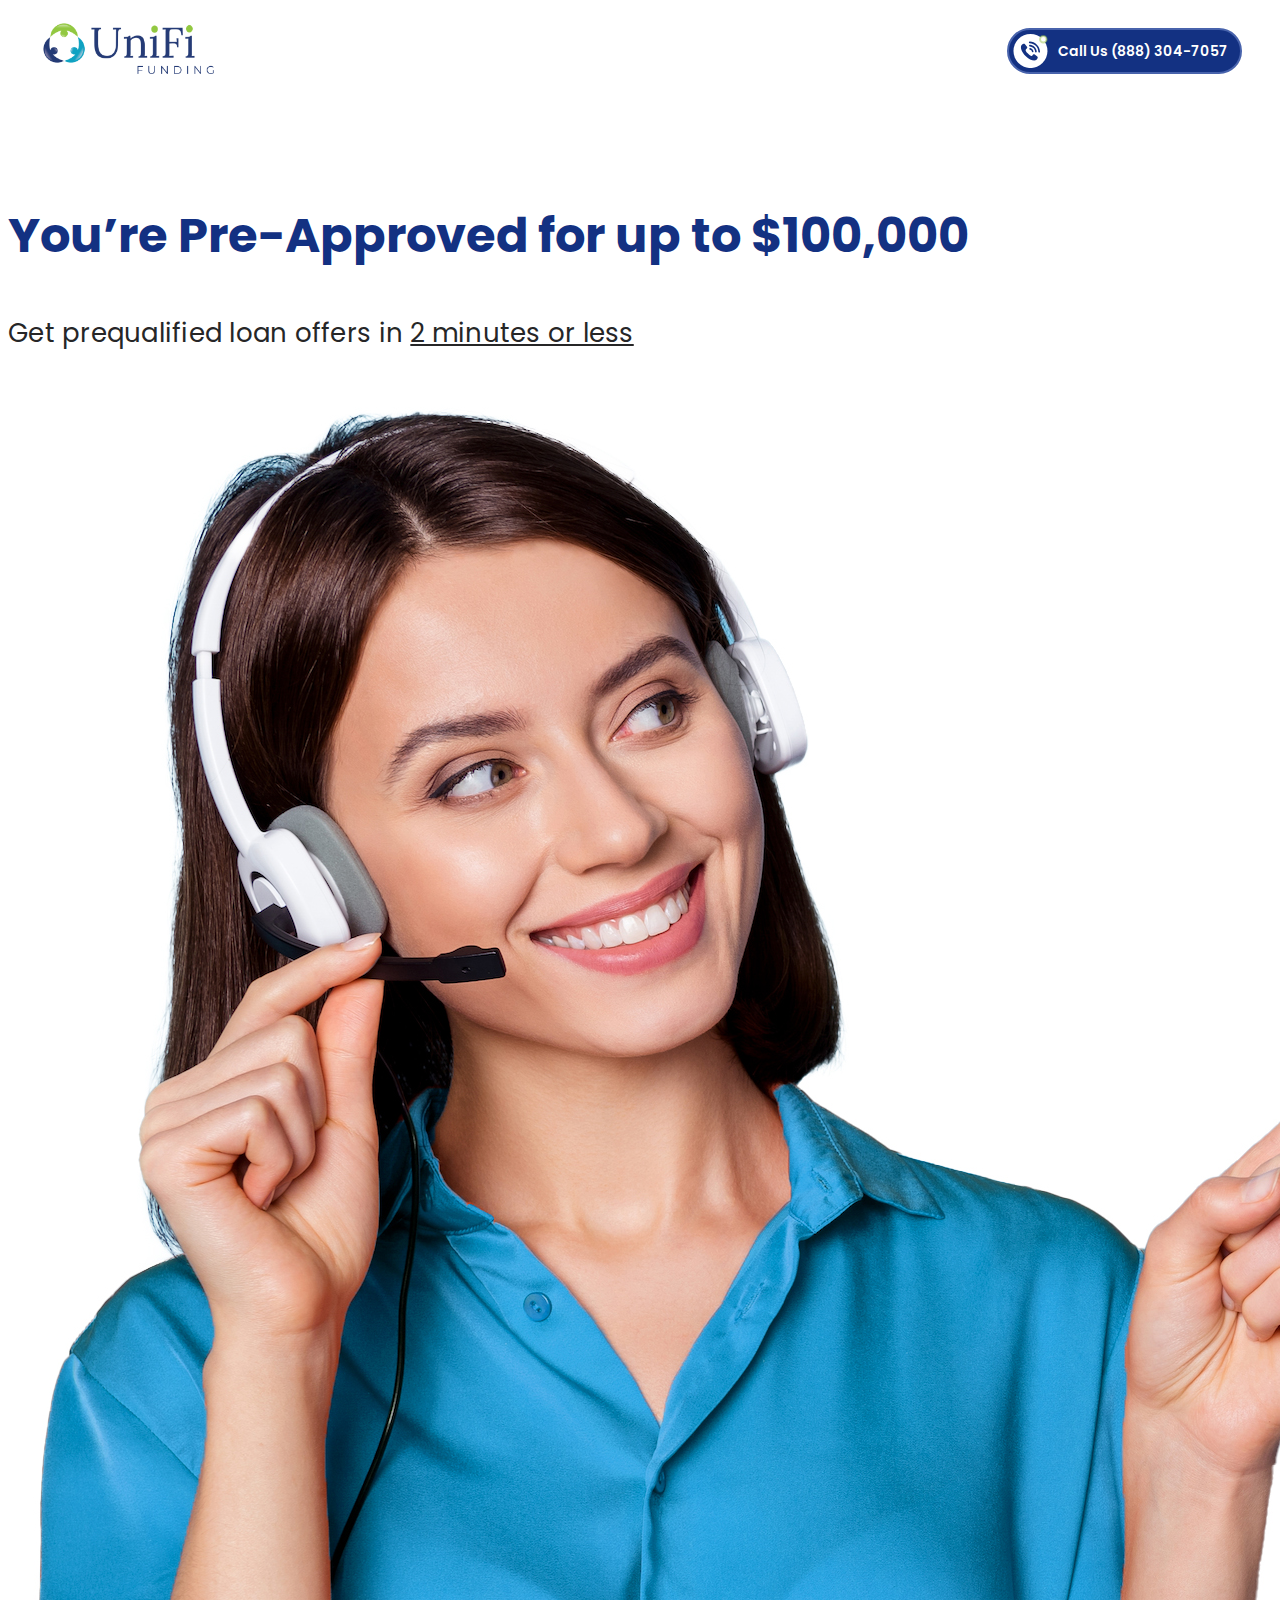
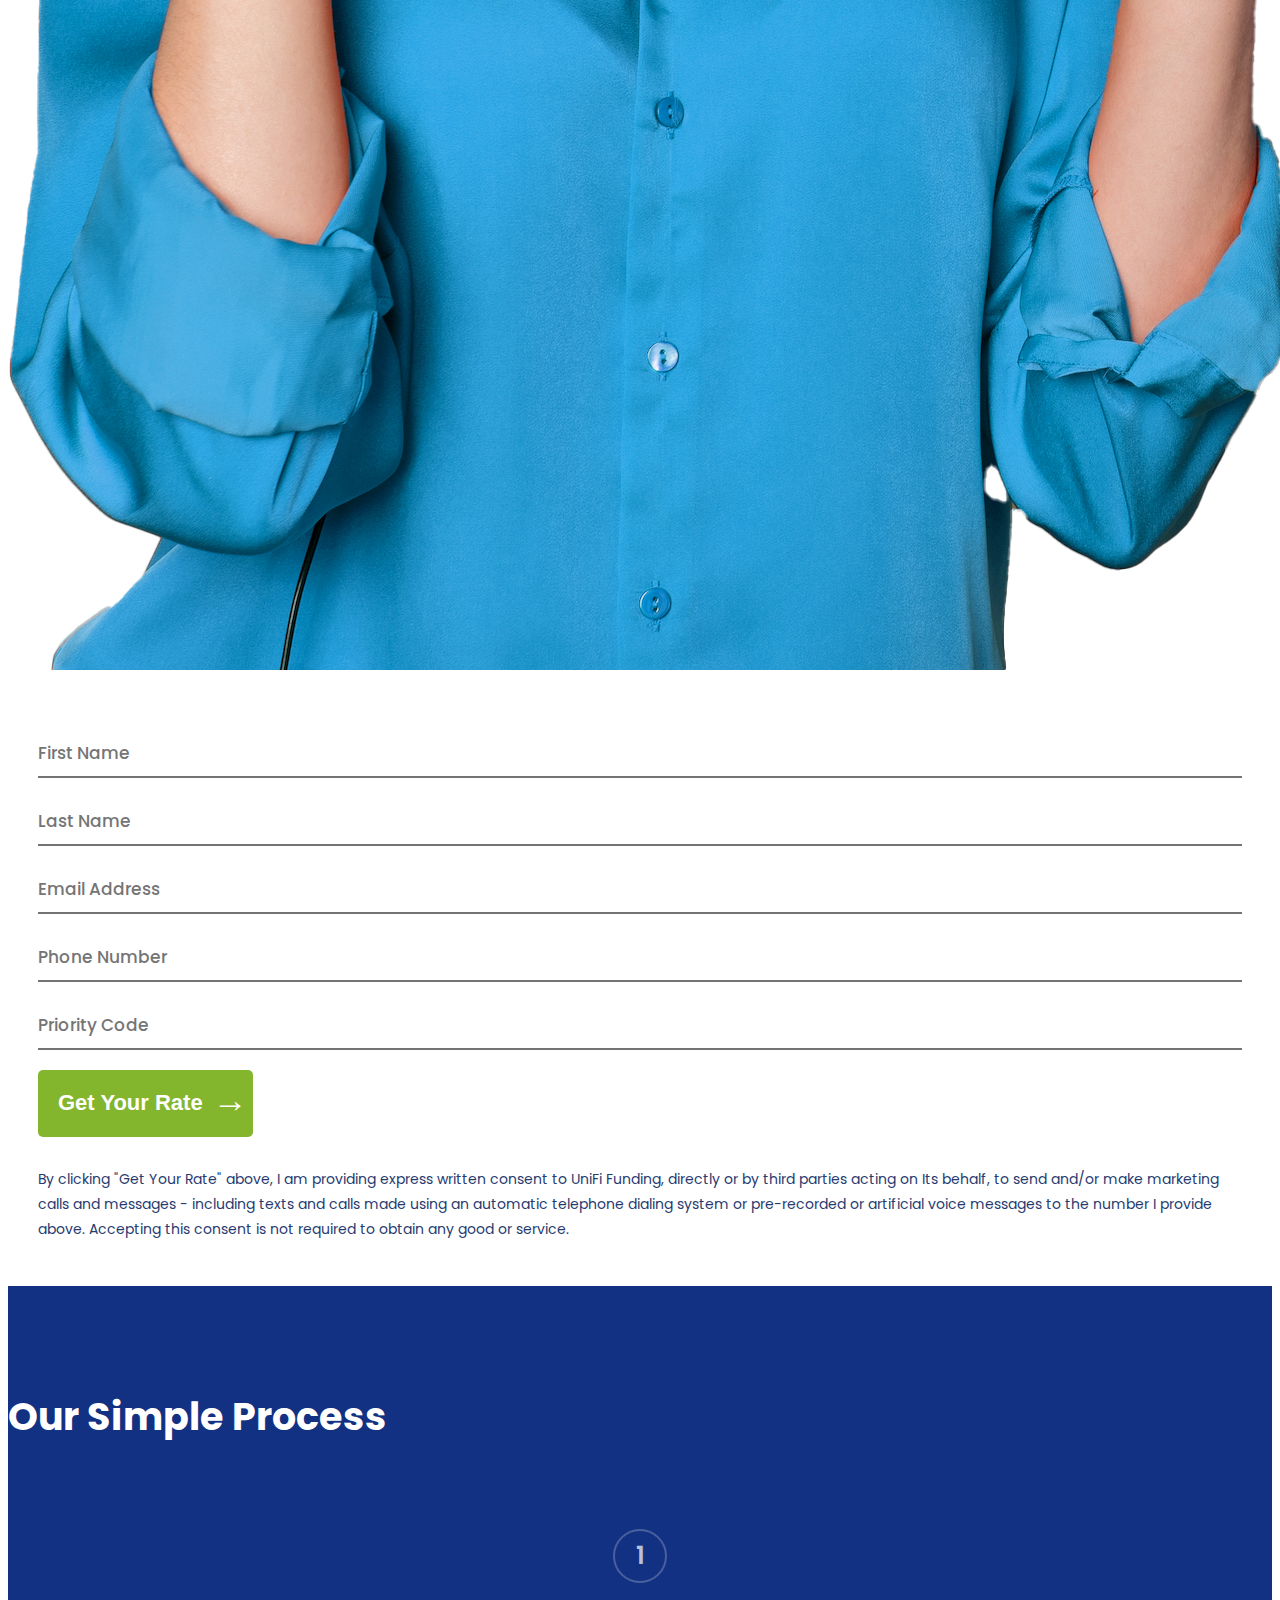
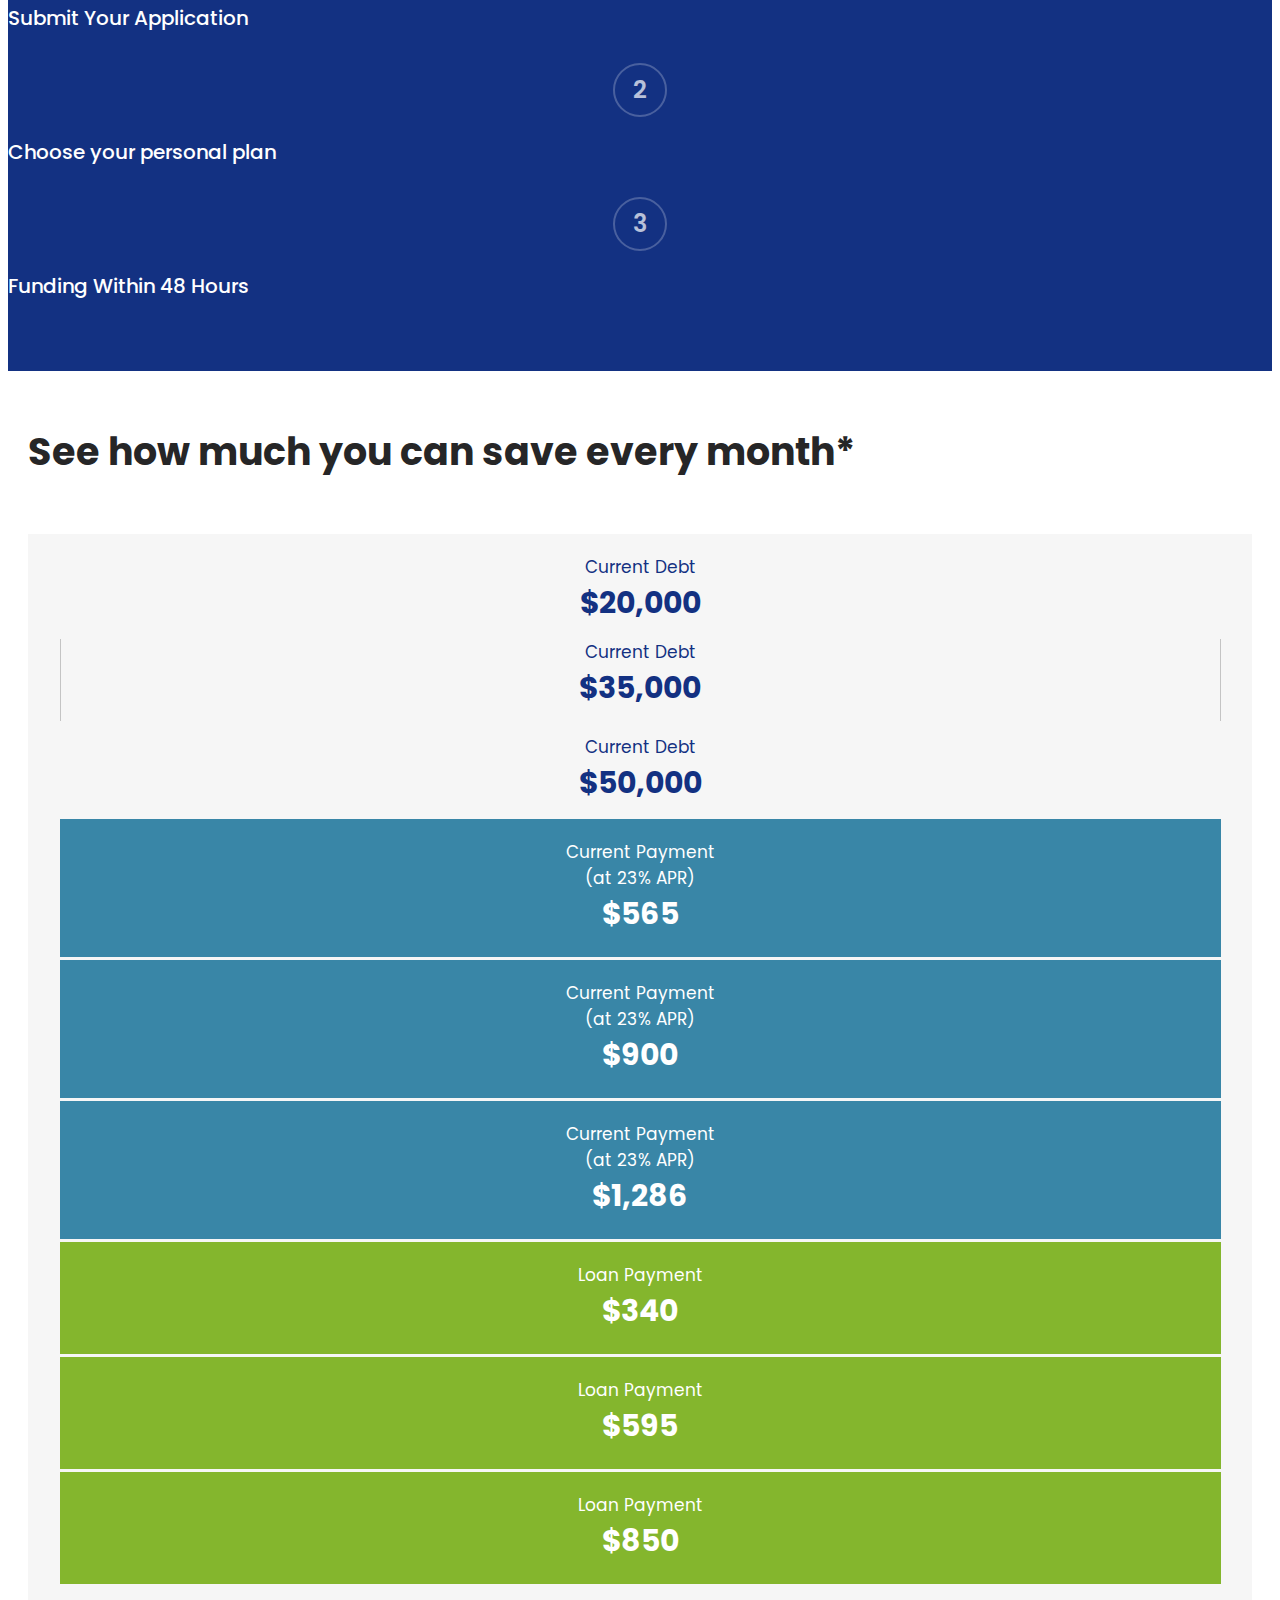
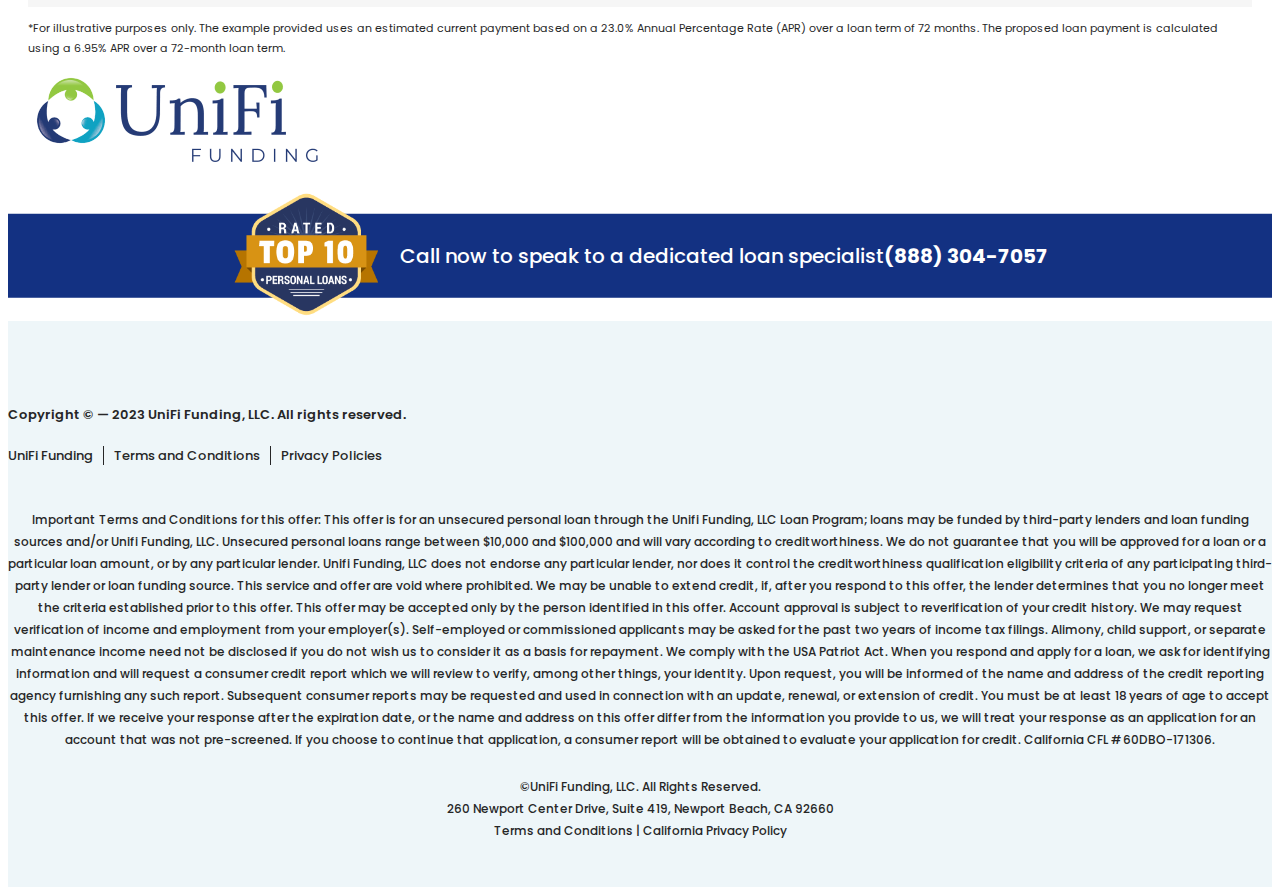
<file: form.html>
<!DOCTYPE html>
<html lang="en">
  <head>
    <meta charset="UTF-8" />
    <meta name="viewport" content="width=device-width, initial-scale=1.0" />

    <meta name="twitter:card" content="summary_large_image" />
    <meta name="twitter:image:src" content="/assets/img/index-meta.png" />
    <meta property="og:image" content="/assets/img/index-meta.png" />
    <meta name="twitter:title" content="UniFi Funding | Home Page" />
    <meta
      name="viewport"
      content="width=device-width, initial-scale=1, minimum-scale=1"
    />
    <link
      rel="shortcut icon"
      href="/assets/img/icons/favicon-32x32-32x32.png"
      type="image/x-icon"
    />
    <meta
      name="description"
      content="Unifi Funding - Your path to financial freedom. Discover custom debt relief solutions, including consolidation loans and settlements. Explore now!"
    />

    <title>Check Your Rate | UniFi Funding</title>
    <link
      rel="stylesheet"
      href="https://cdn.jsdelivr.net/npm/bootstrap@5.2.3/dist/css/bootstrap.min.css"
      integrity="sha384-rbsA2VBKQhggwzxH7pPCaAqO46MgnOM80zW1RWuH61DGLwZJEdK2Kadq2F9CUG65"
      crossorigin="anonymous"
    />
    <link rel="stylesheet" href="assets/styles.css" />
    <link rel="stylesheet" href="assets/form.css" />
  </head>
  <body>
    <nav class="navigation-bar container">
      <div class="navbar-left">
        <div class="logo">
          <a href="/">
            <img
              class="w-100"
              src="/assets/img/unifi-funding-logo.png"
              alt="UniFi Funding logo"
            />
          </a>
        </div>
      </div>
      <div class="button-wrapper">
        <a class="button-a" href="tel:+1-888-3047057">
          <button class="button button-cta">
            <svg
              width="54"
              height="53"
              viewBox="0 0 54 53"
              fill="none"
              xmlns="http://www.w3.org/2000/svg"
            >
              <circle cx="26.9576" cy="26.3141" r="26.2369" fill="white" />
              <path
                d="M37.5057 34.7993L33.5118 31.6413C32.6759 30.9912 31.4994 31.1151 30.8183 31.889C30.1061 32.7249 29.6108 33.2513 29.4869 33.4061C28.2795 34.6136 25.7098 32.8798 23.0472 30.2172C20.3846 27.5547 18.6199 25.0159 19.8274 23.7775C19.9822 23.6227 20.5084 23.1583 21.3444 22.4462C22.1494 21.7651 22.2423 20.5886 21.5922 19.7526L18.4652 15.7588C17.9078 15.0777 16.979 14.83 16.1432 15.1705C15.0596 15.6349 13.945 16.4399 13.4187 16.9352C10.5394 19.8454 13.0472 27.5855 19.363 33.9014C25.6788 40.2172 33.4189 42.725 36.2982 39.8147C36.8245 39.2885 37.5985 38.1738 38.0629 37.0903C38.4345 36.2853 38.1868 35.3565 37.5057 34.7993Z"
                fill="#133182"
              />
              <path
                d="M26.762 21.7023C25.9261 21.4856 25.1211 22.1667 25.1831 23.0336C25.214 23.591 25.6165 24.0554 26.1737 24.1791C26.8548 24.3339 27.5051 24.7054 28.0313 25.2318C28.5576 25.758 28.8983 26.4083 29.084 27.0894C29.2079 27.6467 29.6723 28.0491 30.2295 28.0801C31.0964 28.1419 31.7775 27.337 31.5608 26.5011C31.2821 25.3866 30.7249 24.303 29.8271 23.4361C28.9601 22.5692 27.8765 21.981 26.762 21.7023L26.762 21.7023Z"
                fill="#133182"
              />
              <path
                d="M35.277 28.4511C36.0819 28.5129 36.7012 27.8319 36.6393 27.0579C36.4226 24.4572 35.3079 21.9185 33.3265 19.937C31.3451 17.9556 28.8064 16.841 26.2057 16.6243C25.4317 16.5624 24.7506 17.2126 24.8125 17.9866C24.8434 18.6058 25.3388 19.132 25.958 19.194C27.9704 19.3798 29.9518 20.2158 31.4998 21.7638C33.0479 23.3118 33.9148 25.2932 34.0696 27.3056C34.1624 27.9246 34.6578 28.4201 35.277 28.451L35.277 28.4511Z"
                fill="#133182"
              />
              <path
                d="M36.8566 16.408C33.7915 13.3429 29.7976 11.733 25.7728 11.6092C25.0298 11.5782 24.4105 12.2284 24.4725 12.9714V13.0024C24.5035 13.6525 25.0608 14.1789 25.711 14.1789C29.1166 14.3028 32.4603 15.634 35.0609 18.2347C37.6616 20.8353 38.9929 24.179 39.1167 27.5846C39.1476 28.2348 39.643 28.7612 40.2932 28.8231H40.3242C41.0672 28.8849 41.7174 28.2657 41.6864 27.5228C41.5316 23.467 39.9218 19.4731 36.8567 16.4081L36.8566 16.408Z"
                fill="#133182"
              />
              <circle cx="46.7784" cy="8.02549" r="3.58261" fill="#9BC650" />
              <circle
                cx="46.7784"
                cy="8.02549"
                r="5.08261"
                stroke="#9BC650"
                stroke-opacity="0.5"
                stroke-width="3"
              />
            </svg>
            <div class="text">
              <span class="cta-subtext">Call Us (888) 304-7057</span>
            </div>
          </button>
        </a>
      </div>
    </nav>

    <section class="form-section">
      <div class="container">
        <div class="row">
          <div class="col-md-12">
            <div class="section-heading text-center">
              <h1 class="section-title">
                You’re Pre-Approved for up to $100,000
              </h1>
              <p class="section-subtitle-big color-black">
                Get prequalified loan offers in <br class="mobile-amt" /><u
                  >2 minutes or less</u
                >
              </p>
            </div>
          </div>
          <div class="col-md-5 mr-auto order-2 order-md-1">
            <div class="img-bottom">
              <img
                src="assets/img/woman-support.jpeg"
                alt="Image"
                class="img-fluid"
                style="transform: scaleX(-1)"
              />
            </div>
          </div>
          <div
            class="col-md-6 ps-md-5 d-flex align-items-center order-1 order-md-2"
          >
            <div class="form-container">
              <form class="rate-form mb-5">
                <div class="form-group">
                  <input
                    type="text"
                    class="form-control"
                    placeholder="First Name"
                    required
                  />
                </div>
                <div class="form-group">
                  <input
                    type="text"
                    class="form-control"
                    placeholder="Last Name"
                    required
                  />
                </div>
                <div class="form-group">
                  <input
                    type="email"
                    class="form-control"
                    placeholder="Email Address"
                    required
                  />
                </div>
                <div class="form-group">
                  <input
                    type="tel"
                    class="form-control"
                    placeholder="Phone Number"
                    required
                  />
                </div>
                <div class="form-group mb-4">
                  <input
                    type="text"
                    class="form-control"
                    placeholder="Priority Code"
                  />
                </div>

                <button
                  class="button button-green button-arrow button-large w-100 mt-4"
                  type="submit"
                >
                  Get Your Rate <span class="arrow-icon">&rarr;</span>
                </button>
              </form>

              <p class="small-text">
                By clicking "Get Your Rate" above, I am providing express
                written consent to UniFi Funding, directly or by third parties
                acting on Its behalf, to send and/or make marketing calls and
                messages - including texts and calls made using an automatic
                telephone dialing system or pre-recorded or artificial voice
                messages to the number I provide above. Accepting this consent
                is not required to obtain any good or service.
              </p>
            </div>
          </div>
        </div>
      </div>
    </section>

    <section class="process-section py-5">
      <div class="container">
        <div class="row">
          <div class="col-md-12">
            <div class="section-heading text-start text-md-center mb-0">
              <h2 class="color-white mb-3 mb-md-0">Our Simple Process</h2>
            </div>
          </div>
        </div>
        <div class="row process-row">
          <div class="col-md-4 text-center process-item mb-md-3">
            <div class="process-icon">
              <span class="process-number">1</span>
            </div>
            <p class="process-text">Submit Your Application</p>
          </div>
          <div class="col-md-4 text-center process-item mb-md-3">
            <div class="process-icon">
              <span class="process-number">2</span>
            </div>
            <p class="process-text">Choose your personal plan</p>
          </div>
          <div class="col-md-4 text-center process-item mb-md-3">
            <div class="process-icon">
              <span class="process-number">3</span>
            </div>
            <p class="process-text">Funding Within 48 Hours</p>
          </div>
        </div>
      </div>
    </section>

    <section class="table-section py-5">
      <div class="container">
        <div class="row">
          <div class="col-md-12">
            <div class="section-heading mb-4 text-center">
              <h2 class="color-black">
                See how much you can save every month*
              </h2>
            </div>
          </div>
        </div>
        <div class="row">
          <div class="col-md-10 mx-auto">
            <div class="save-table">
              <div class="row">
                <div class="col-4 p-0">
                  <div
                    class="table-item first-items"
                    style="background-color: #f6f6f6"
                  >
                    <h5 class="item-heading" style="color: #133182">
                      Current <br class="mobile" />Debt
                    </h5>
                    <span class="big-prices" style="color: #133182"
                      >$20,000</span
                    >
                  </div>
                </div>
                <div class="col-4 p-0">
                  <div
                    class="table-item first-items"
                    style="background-color: #f6f6f6"
                  >
                    <h5 class="item-heading" style="color: #133182">
                      Current <br class="mobile" />Debt
                    </h5>
                    <span class="big-prices" style="color: #133182"
                      >$35,000</span
                    >
                  </div>
                </div>
                <div class="col-4 p-0">
                  <div
                    class="table-item first-items"
                    style="background-color: #f6f6f6"
                  >
                    <h5 class="item-heading" style="color: #133182">
                      Current <br class="mobile" />Debt
                    </h5>
                    <span class="big-prices" style="color: #133182"
                      >$50,000</span
                    >
                  </div>
                </div>
              </div>
              <div class="row">
                <div class="col-4 p-0">
                  <div class="table-item" style="background-color: #3986a7">
                    <h5 class="item-heading" style="color: #fff">
                      Current Payment<br />(at 23% APR)
                    </h5>
                    <span class="big-prices" style="color: #fff">$565</span>
                  </div>
                </div>
                <div class="col-4 p-0">
                  <div class="table-item" style="background-color: #3986a7">
                    <h5 class="item-heading" style="color: #fff">
                      Current Payment<br />(at 23% APR)
                    </h5>
                    <span class="big-prices" style="color: #fff">$900</span>
                  </div>
                </div>
                <div class="col-4 p-0">
                  <div class="table-item" style="background-color: #3986a7">
                    <h5 class="item-heading" style="color: #fff">
                      Current Payment<br />(at 23% APR)
                    </h5>
                    <span class="big-prices" style="color: #fff">$1,286</span>
                  </div>
                </div>
              </div>
              <div class="row">
                <div class="col-4 p-0">
                  <div class="table-item" style="background-color: #84b62d">
                    <h5 class="item-heading" style="color: #fff">
                      Loan Payment
                    </h5>
                    <span class="big-prices" style="color: #fff">$340</span>
                  </div>
                </div>
                <div class="col-4 p-0">
                  <div class="table-item" style="background-color: #84b62d">
                    <h5 class="item-heading" style="color: #fff">
                      Loan Payment
                    </h5>
                    <span class="big-prices" style="color: #fff">$595</span>
                  </div>
                </div>
                <div class="col-4 p-0">
                  <div class="table-item" style="background-color: #84b62d">
                    <h5 class="item-heading" style="color: #fff">
                      Loan Payment
                    </h5>
                    <span class="big-prices" style="color: #fff">$850</span>
                  </div>
                </div>
              </div>
            </div>

            <div class="row justify-content-between mt-4 mb-5 mb-md-0">
              <div class="col-md-6 text-center text-md-start">
                <p class="small">
                  *For illustrative purposes only. The example provided uses an
                  estimated current payment based on a 23.0% Annual Percentage
                  Rate (APR) over a loan term of 72 months. The proposed loan
                  payment is calculated using a 6.95% APR over a 72-month loan
                  term.
                </p>
              </div>
              <div
                class="col-6 mt-2 mt-md-0 mx-auto col-md-2 me-md-0 ms-md-auto"
              >
                <img
                  class="w-100"
                  src="/assets/img/unifi-funding-logo.png"
                  alt="UniFi Funding logo"
                />
              </div>
            </div>
          </div>
        </div>
      </div>
    </section>

    <section class="cta-bar">
      <div class="container">
        <div class="row">
          <a class="button-a color-white" href="tel:+1-888-3047057">
            <div class="col-md-12">
              <div class="bar-container">
                <img src="/assets/img/loans-badge.png" alt="" />
                <span>Call now to speak to a dedicated loan specialist</span>
                <span class="ms-2"><b>(888) 304-7057</b></span>
              </div>
            </div>
          </a>
        </div>
      </div>
    </section>

    <footer class="footer pt-3">
      <div class="container">
        <div class="top-row mobile mt-4">
          <div class="left-content">
            <p class="copyright-text desktop">
              Copyright © — 2023 UniFi Funding, LLC. All rights reserved.
            </p>
            <p class="copyright-text mobile text-center">
              © UniFi Funding, LLC. All rights reserved.
            </p>
            <p class="address-text">
              260 Newport Center Drive suite 419, <br class="mobile" />92660,
              Newport Beach CA 92660
            </p>
            <ul class="menu-items">
              <li><a href="#">UniFi Funding</a></li>
              <li><a href="#">Terms and Conditions</a></li>
              <li><a href="#">Privacy Policies</a></li>
            </ul>
          </div>
        </div>
        <div class="bottom-row">
          <p class="disclaimer-text text-start text-md-center">
            Important Terms and Conditions for this offer: This offer is for an
            unsecured personal loan through the Unifi Funding, LLC Loan Program;
            loans may be funded by third-party lenders and loan funding sources
            and/or Unifi Funding, LLC. Unsecured personal loans range between
            $10,000 and $100,000 and will vary according to creditworthiness. We
            do not guarantee that you will be approved for a loan or a
            particular loan amount, or by any particular lender. Unifi Funding,
            LLC does not endorse any particular lender, nor does it control the
            creditworthiness qualification eligibility criteria of any
            participating third-party lender or loan funding source. This
            service and offer are void where prohibited. We may be unable to
            extend credit, if, after you respond to this offer, the lender
            determines that you no longer meet the criteria established prior to
            this offer. This offer may be accepted only by the person identified
            in this offer. Account approval is subject to reverification of your
            credit history. We may request verification of income and employment
            from your employer(s). Self-employed or commissioned applicants may
            be asked for the past two years of income tax filings. Alimony,
            child support, or separate maintenance income need not be disclosed
            if you do not wish us to consider it as a basis for repayment. We
            comply with the USA Patriot Act. When you respond and apply for a
            loan, we ask for identifying information and will request a consumer
            credit report which we will review to verify, among other things,
            your identity. Upon request, you will be informed of the name and
            address of the credit reporting agency furnishing any such report.
            Subsequent consumer reports may be requested and used in connection
            with an update, renewal, or extension of credit. You must be at
            least 18 years of age to accept this offer. If we receive your
            response after the expiration date, or the name and address on this
            offer differ from the information you provide to us, we will treat
            your response as an application for an account that was not
            pre-screened. If you choose to continue that application, a consumer
            report will be obtained to evaluate your application for credit.
            California CFL #60DBO-171306.
          </p>
          <p class="address-text">
            ©UniFi Funding, LLC. All Rights Reserved.<br />
            260 Newport Center Drive, Suite 419, Newport Beach, CA 92660<br />
            Terms and Conditions | California Privacy Policy
          </p>
        </div>
      </div>
    </footer>

    <script src="https://cdn.jsdelivr.net/npm/bootstrap@5.2.3/dist/js/bootstrap.min.js"></script>
    <script src="assets/scripts.js"></script>
  </body>
</html>
</file>
<file: assets/styles.css>
/* Import the Poppins font from Google Fonts */
@import url('https://fonts.googleapis.com/css2?family=Poppins:wght@300;400;500;600;700&display=swap');

:root {
  --dark-blue: #133182;
  --light-blue: #133182;
  --green: #84B62D;
  --light-gray: #EFEFEF;
  --darker-blue: #273B71;
  --dull-blue: #E0EEF3;
  --black: #262627;
  --white: #FFF;
}

.dark-gray {
  color: var(--black) !important;
}

/* Colors */
.color-black {
  color: var(--black) !important;
}

.color-blue {
  color: var(--dark-blue) !important;
}

.color-white {
  color: var(--white) !important;
}

/* You can use these variables in your CSS rules like this: */

/* Apply Poppins font to headings */
h1,
h2,
h3,
h4,
h5,
h6 {
  font-family: 'Poppins', sans-serif;
  font-weight: 600;
  /* You can adjust the font weight as needed */
}

h2 {
  font-size: 38px;
  font-style: normal;
  font-weight: 700;
  line-height: 60px;
}

@media (max-width: 991px) {
  h2 {
    font-size: 26px;
    font-style: normal;
    font-weight: 700;
    line-height: normal;
  }
}

/* Apply Poppins font to body text */
body {
  color: var(--black);
  font-family: 'Poppins', sans-serif;
  font-weight: 400;
  /* You can adjust the font weight as needed */
  font-size: 17px;
  line-height: 30px;
  /* 176.471% */
}

/* Green Button */
.button {
  position: relative;
  padding: 16px 40px;
  display: flex;
  text-align: center;
  justify-content: center;
  text-decoration: none;
  font-weight: 700;
  align-items: center;
}

@media (max-width: 991px) {
  .button {
    padding: 12px 20px;
    white-space: nowrap;
    font-size: 15px;
  }
}

.button-large {
  padding: 20px 20px;
}

.button-wide {
  width: 260px;
}

.arrow-icon {
  position: relative;
  display: flex;
  align-items: center;
  margin-left: 10px;
}

.button-green {
  background-color: var(--green);
  color: white;
  border: none;
  border-radius: 5px;
  cursor: pointer;
  transition: opacity .5s ease;
}

.button-green:hover {
  color: #fff;
  opacity: 0.95;
  transition: opacity .5s ease;
}

.button-transparent-blue {
  background-color: transparent;
  color: var(--dark-blue);
  border: 2px solid var(--dark-blue);
  border-radius: 5px;
  cursor: pointer;
  transition: background-color 0.3s ease, color 0.3s ease;
}



.button-transparent-blue:hover {
  background-color: var(--dark-blue);
  color: white;
}

/* CTA button styles */
.button-cta {
  background-color: var(--dark-blue);
  /* Use the variable for dark-blue */
  color: #fff;
  border: none;
  border-radius: 50px;
  padding: 12px 24px 12px 12px;
  display: flex;
  flex-direction: row;
  align-items: center;
  font-family: 'Poppins', sans-serif;
  font-size: 18px;
  font-weight: 600;
  cursor: pointer;
  transition: background-color 0.3s, color 0.3s;
  display: flex;
  gap: 10px;
  white-space: nowrap;
  border: 2px solid #4863AC;
}

.header-buttons .button-transparent-blue {
  border-color: #133182;
  background: white;
}

.button-cta svg {
  fill: #fff;
}

.button-cta .cta-text {
  font-size: 16px;
  line-height: 1;
  margin-bottom: 5px;
}

.button-cta .text {
  display: flex;
  flex-direction: column;
  text-align: left;
  font-weight: 300;
  gap: 3px;
}

.button-cta .cta-subtext {
  font-size: 18px;
  font-weight: 600;
  line-height: 1;
}

.button-cta:hover {
  background-color: #133182;
  /* Darken the background on hover */
}

/* FAQ */
.faq-section {
  padding-top: 90px;
  padding-bottom: 90px;
}

@media (max-width: 991px) {
  .faq-section {
    padding-top: 45px;
    padding-bottom: 45px;
  }

  .faq-section h2 {
    margin-bottom: 0;
  }
}

.faq-item {
  border-radius: 5px;
}

.faq-header {
  display: flex;
  justify-content: space-between;
  align-items: center;
  padding: 20px 10px;
  cursor: pointer;
  border-bottom: 1px solid rgba(154, 168, 208, .5);
}

@media (max-width: 991px) {
  .faq-header {
    padding-left: 0;
    padding-right: 0;
  }
}

.faq-header h3 {
  color: #133182;
  font-family: 'Poppins';
  font-size: 18px;
  font-style: normal;
  font-weight: 500;
  line-height: 30px;
  /* 166.667% */
}

.faq-title {
  margin: 0;
}

.faq-toggle {
  background: none;
  border: none;
  cursor: pointer;
}

.arrow-icon {
  width: 20px;
  height: 20px;
  transition: transform 0.3s ease;
  font-size: 35px;
}

.faq-content {
  padding: 0 10px 0;
  max-height: 0px;
  overflow: hidden;
  transition: max-height .5s ease;
}

.faq-content p {
  text-align: left;
  margin-top: 15px;
  margin-bottom: 0;
  font-size: 14px;
}

/* Credit section */
.credit-section {
  padding: 60px 0 45px;
  border-top: 1px solid rgba(215, 215, 215, 1);
  border-bottom: 1px solid rgba(215, 215, 215, 1);
}

@media (max-width: 991px) {
  .credit-section {
    padding: 45px 0;
    margin-top: 0 !important;
    margin-bottom: 0 !important;
  }
}

/* Style for the USP cards */
.card {
  border: none;
  transition: transform 0.3s ease;
}

.card.usp-card {
  display: flex;
  flex-direction: column;
  align-items: center;
}

.card:hover {
  transform: translateY(-5px);
}

.card-title {
  margin-top: 1rem;
  color: #133182;
  font-size: 20px;
  font-style: normal;
  font-weight: 700;
  line-height: 32px;
  /* 160% */
  margin-bottom: 20px;
  text-align: center;
}

.card-text {
  margin-top: 0.5rem;
}

/* Style images/icons inside cards */
.card-img-top {
  max-height: 150px;
  object-fit: contain;
}

/* Additional margin at the top */
.my-5 {
  margin-top: 3rem;
}

/* Process section styles */
.who-we-are-section {
  padding-top: 70px;
  padding-bottom: 70px;
}

@media (max-width: 991px) {
  .who-we-are-section {
    padding-top: 45px;
    padding-bottom: 90px;
  }

  .who-we-are-section a {
    width: 100%;
  }
}

/* Process section styles */
.process-section {
  padding-top: 45px;
  padding-bottom: 45px;
  position: relative;
  z-index: 2;
}

/* Section heading styles */
.section-heading {
  display: flex;
  flex-direction: column;
}

.section-title {
  color: #133182;
  font-family: 'Poppins', sans-serif;
  font-size: 48px;
  font-weight: 700;
  line-height: 60px;
  margin-bottom: 22px;
}

@media (max-width: 991px) {
  .section-title {
    font-size: 31px;
    font-style: normal;
    font-weight: 700;
    line-height: 45px;
  }
}

.section-heading .section-subtitle {
  font-size: 18px;
  font-style: normal;
  font-weight: 500;
  line-height: 34px;
  /* 188.889% */
  margin-bottom: 0;
}

.section-heading .section-subtitle-big {
  font-size: 26px;
  font-style: normal;
  font-weight: 400;
  line-height: normal;
  letter-spacing: 0.26px;
}

@media (max-width: 991px) {
  .section-heading .section-subtitle {
    font-size: 16px;
    font-style: normal;
    font-weight: 500;
    line-height: 25px;
  }

  .section-heading .section-subtitle-big {
    font-size: 18px;
    font-style: normal;
    font-weight: 400;
    line-height: normal;
    letter-spacing: 0.18px;
  }
}

.section-heading.thin-heading h2,
.section-heading.thin-heading h3 {
  font-weight: 500;
}

/* Process item styles */
.process-section {
  padding-top: 70px;
  padding-bottom: 70px;
  background-color: var(--dark-blue);
  color: #fff;
}

/* Section heading styles */
.section-heading {
  font-size: 36px;
  font-weight: 600;
  line-height: normal;
  margin-bottom: 40px;
}

/* Process item styles */
.process-item {
  padding-top: 30px;
}

@media (max-width: 991px) {
  .process-item {
    display: flex;
    align-items: center;
    padding-top: 25px;
    padding-bottom: 25px;
  }

  .process-icon {
    margin: 0 20px 0 0 !important;
  }

  .process-row>.col-md-4:not(:last-child) {
    border-bottom: 1px solid #244296;
  }

  .process-row>.col-md-4:last-child {
    padding-bottom: 15px;
  }
}

/* Process icon styles */
.process-icon {
  width: 50px;
  height: 50px;
  border: 2px solid rgba(255, 255, 255, .23);
  border-radius: 50%;
  margin: 0 auto 20px;
  display: flex;
  align-items: center;
  justify-content: center;
}

/* Process number styles */
.process-number {
  font-size: 24px;
  font-weight: 600;
  opacity: 0.7;
}

@media (max-width: 991px) {
  .process-icon {
    width: 35px;
    height: 35px;
  }

  .process-number {
    font-size: 16px;
    font-weight: 600;
    opacity: 0.7;
  }
}

/* Process text styles */
.process-text {
  font-size: 20px;
  font-weight: 500;
  line-height: normal;
  margin-bottom: 0;
}

@media (max-width: 991px) {
  .process-text {
    font-size: 20px;
    font-style: normal;
    font-weight: 500;
    line-height: normal;
  }
}

/* Table section styles */
.table-section {
  padding: 20px;
}

@media (max-width: 991px) {
  .table-section {
    padding-left: 0;
    padding-right: 0;
  }
}

.table-section p.small {
  font-size: 11px;
  font-style: normal;
  font-weight: 400;
  line-height: 20px !important;
  /* 181.818% */
}

/* Table item styles */
.table-item {
  padding: 20px;
  margin-bottom: 3px;
  border-radius: 0;
  display: flex;
  flex-direction: column;
  justify-content: space-between;
  align-items: center;
}

@media (max-width: 991px) {
  .table-item {
    padding: 12px;
  }
}

/* Item heading styles */
.item-heading {
  font-size: 18px;
  font-weight: 600;
  line-height: normal;
  margin: 0;
}

/* Big prices styles */
.big-prices {
  color: #133182;
  text-align: center;
  font-family: Poppins;
  font-size: 30px;
  font-style: normal;
  font-weight: 700;
  line-height: normal;
}

.save-table {
  border-radius: 0;
  padding: 20px;
  background-color: #F6F6F6;
}

.save-table h5 {
  color: #FFF;
  text-align: center;
  font-family: 'Poppins';
  font-size: 17px;
  font-style: normal;
  font-weight: 400;
  line-height: normal;
}

@media (max-width: 991px) {
  .save-table {
    padding: 0;
    background-color: #fff;
  }

  .big-prices {
    font-size: 20px;
    font-style: normal;
    font-weight: 700;
    line-height: normal;
  }

  .save-table h5 {
    font-size: 14px;
    font-style: normal;
    font-weight: 400;
    line-height: 16px;
    /* 114.286% */
    margin-bottom: 5px;
  }
}

.save-table .col-4 {
  padding: 0 1.5px !important;
  margin: 0;
}

.save-table>.row:first-child .table-item {
  padding-top: 0 !important;
}

.save-table>.row:first-child>.col-4:nth-child(2) {
  padding-bottom: 10px !important;
}

.save-table>.row:first-child>.col-4 .table-item {
  padding-bottom: 10px !important;
}

.save-table>.row:first-child>.col-4:nth-child(2) .table-item {
  border-left: 1px solid rgba(0, 0, 0, 0.2) !important;
  border-right: 1px solid rgba(0, 0, 0, 0.2) !important;
}

@media (max-width: 991px) {
  .first-items {
    background-color: #fff !important;
  }

  .save-table>.row:first-child>.col-4 .table-item {
    padding-bottom: 0 !important;
  }
}

.save-table>.row {
  padding: 0 10px !important;
}

/* Info section styles */
.info-section {
  padding: 70px 0;
}

/* Image container styles */
.image-container {
  display: flex;
  justify-content: center;
  position: relative;
}

.image-container button {
  position: absolute;
  bottom: -25px;
  left: 50%;
  transform: translateX(-50%);
  width: auto;
}

@media (max-width: 991px) {
  .image-container img {
    width: 70% !important;
  }

  .image-container button {
    bottom: -55px;
  }
}

.rounded-image {
  border-radius: 50%;
  width: 100%;
  object-fit: contain;
}

/* Content styles */
.content {
  padding-left: 20px;
}

/* Section heading styles */
.section-heading {
  color: #133182;
  font-size: 36px;
  font-weight: 600;
  line-height: normal;
  margin-bottom: 20px;
}

/* Service list styles */
.service-list {
  list-style: none;
  padding: 0;
  margin: 0;
}

/* Service item styles */
.service-item {
  display: flex;
  align-items: center;
  margin-bottom: 30px;
}

/* Icon styles */
.icon {
  font-size: 24px;
  color: #84B62D;
  margin-right: 20px;
}

/* Service details styles */
.service-details {
  margin-left: 5px;
  display: flex;
  flex-direction: column;
  gap: 3px;
}

/* Service title styles */
.service-title {
  font-size: 20px;
  font-style: normal;
  font-weight: 700;
  line-height: 32px;
  /* 160% */
  margin: 0;
}

/* Service subtitle styles */
.service-subtitle {
  font-size: 20px;
  font-style: normal;
  font-weight: 500;
  line-height: 34px;
  /* 170% */
  margin: 0;
}

@media (max-width: 991px) {
  .service-subtitle {
    font-size: 16px;
    font-style: normal;
    font-weight: 500;
    line-height: 34px !important;
  }
}

/* Small USP's */
.small-usp-section {
  padding: 10px;
  background-color: #3986A7;
}

.small-usp-container {
  overflow: hidden;
}

.small-usp-container svg {
  width: 16px !important;
  min-width: 16px !important;
}

@media (max-width: 991px) {
  .small-usp-section {
    padding-left: 0;
    padding-right: 0;
  }

  .small-usp-section .col-md-12 {
    padding-left: 0;
    padding-right: 0;
  }
}

#scroll-text {
  display: flex;
  align-items: center;
  justify-content: center;
  gap: 25px;
  color: #fff;
  font-size: 18px;
  font-style: normal;
  font-weight: 600;
  line-height: normal;
  white-space: nowrap;

}

@media (max-width: 991px) {
  #scroll-text {
    /* animation properties */
    -moz-transform: translateX(100%);
    -webkit-transform: translateX(100%);
    transform: translateX(100%);

    -moz-animation: my-animation 15s linear infinite;
    -webkit-animation: my-animation 15s linear infinite;
    animation: my-animation 15s linear infinite;
  }
}

/* for Firefox */
@-moz-keyframes my-animation {
  from {
    -moz-transform: translateX(100%);
  }

  to {
    -moz-transform: translateX(-100%);
  }
}

/* for Chrome */
@-webkit-keyframes my-animation {
  from {
    -webkit-transform: translateX(100%);
  }

  to {
    -webkit-transform: translateX(-100%);
  }
}

@keyframes my-animation {
  from {
    -moz-transform: translateX(100%);
    -webkit-transform: translateX(100%);
    transform: translateX(100%);
  }

  to {
    -moz-transform: translateX(-100%);
    -webkit-transform: translateX(-100%);
    transform: translateX(-100%);
  }
}


/* Dark blue section styles */
.steps-section {
  background-color: var(--dark-blue);
  /* Use the variable for dark-blue */
  padding: 0;
  color: #fff;
}

@media (min-width: 992px) {
  .steps-section {
    padding: 45px 0;
  }
}

.steps-container {
  display: flex;
  justify-content: space-between;
  margin: 0 auto;
}

.step-item {
  width: calc(33.33% - 20px);
  /* Adjust spacing as needed */
  display: flex;
  align-items: center;
  justify-content: center;
  text-align: left;
  gap: 20px;
}

@media (max-width: 991px) {
  .steps-container {
    flex-direction: column;
  }

  .step-item {
    width: 100%;
    justify-content: flex-start;
    padding: 30px 10px;
  }

  .steps-container>.step-item:not(:last-child) {
    border-bottom: 1px solid #244296;
  }

  .step-item .icon-container {
    width: 70px;
  }

  .step-item .icon-container svg {
    max-height: 35px;
  }
}

.step-item p {
  margin-bottom: 0;
}

.step-texts h3 {
  font-size: 24px;
  font-weight: 600;
  margin-bottom: 10px;
  text-transform: uppercase;
}

.step-texts p {
  font-size: 16px;
  line-height: 1.5;
}

@media (max-width: 991px) {
  .step-texts h3 {
    font-size: 20px;
  }

  .step-texts p {
    font-size: 14px;
  }
}

/* Page header */
.page-header {
  padding: 120px 0;
  position: relative;
  background-size: cover;
  background-repeat: no-repeat;
  background-position: center;
}

.page-header .ribbon {
  color: #FFF;
  font-size: 16px;
  font-style: normal;
  font-weight: 500;
  line-height: normal;
  letter-spacing: 0.18px;
  border-radius: 3px;
  background: #133182;
  width: fit-content;
  padding: 9px 20px 9px 20px;
  margin-bottom: 25px;
  position: relative;
}

@media (max-width: 991px) {
  .page-header .ribbon {
    font-size: 15px;
    letter-spacing: 0.15px;
    padding: 8px 12px 8px 12px;
  }
}

.page-header .ribbon::before {
  display: none;
  content: '';
  position: absolute;
  width: 0;
  height: 0;
  top: -1px;
  right: 0;
  transform: translateX(62.5%) rotate(135deg);
  border-left: 12px solid transparent;
  border-right: 12px solid transparent;
  border-top: 12px solid #133182;
}

.page-header .ribbon::after {
  display: none;
  content: '';
  position: absolute;
  width: 0;
  height: 0;
  bottom: -1px;
  right: 0;
  transform: translateX(62.5%) rotate(45deg);
  border-left: 12px solid transparent;
  border-right: 12px solid transparent;
  border-top: 12px solid #133182;
}

.page-header::after {
  content: '';
  background: linear-gradient(90deg, #FFF9F3 0%, rgba(246, 237, 228, 0.00) 100%);
  position: absolute;
  left: 0;
  top: 0;
  width: 65%;
  height: 100%;
  z-index: 0;
}

@media (max-width: 991px) {
  .page-header {
    padding: 30px 0 0;
    height: 90vh;
    background-image: url('/assets/img/hero-family-mobile.png') !important;
    background-position: bottom !important;
    background-size: contain;
  }

  .page-header::after {
    background: linear-gradient(180deg, #FFF9F3 0%, rgba(246, 237, 228, 0.00) 100%);
    width: 100%;
    height: 50%;
    top: 100px;
  }
}

@media (max-width: 768px) {
  .page-header {
    height: 86vh;
    background-size: cover;
  }

  .page-header::after {
    top: -2px;
  }
}

.page-header .container {
  position: relative;
  z-index: 1;
}

.page-header h1 {
  margin-top: 0;
  font-size: 48px;
  font-style: normal;
  font-weight: 700;
  line-height: 68px;
  /* 141.667% */
}

@media (max-width: 991px) {
  .page-header h1 {
    font-size: 26px;
    line-height: 34px;
  }
}

.page-header ul {
  margin: 30px 0 40px;
  padding: 0;
  display: flex;
  flex-direction: column;
  gap: 4px;

  font-size: 19px;
  font-style: normal;
  font-weight: 500;
  line-height: 45px;
  /* 236.842% */
}

@media (max-width: 991px) {
  .page-header ul {
    margin: 20px 0 30px;
    font-size: 15px;
    line-height: 40px;
  }
}

.page-header ul li {
  padding-left: 40px;
  position: relative;
  list-style: none;
  display: flex;
  gap: 6px;
  white-space: nowrap;
}

.page-header ul li::before {
  content: url("data:image/svg+xml,%3Csvg width='28' height='28' viewBox='0 0 28 28' fill='none' xmlns='http://www.w3.org/2000/svg'%3E%3Cpath d='M8.43359 13.9244L11.9514 17.4423L19.4627 9.93103' stroke='%2384B62D' stroke-width='2.5'/%3E%3Ccircle cx='13.9481' cy='13.6866' r='12.2167' stroke='%2384B62D' stroke-width='2.5'/%3E%3C/svg%3E%0A");
  position: absolute;
  left: 0;
  top: 50%;
  transform: translateY(-50%);
  display: flex;
}

.page-header .header-buttons {
  display: flex;
  gap: 25px;
}

/* Misc */
.button-a {
  text-decoration: none;
}

.desktop {
  display: block;
}

.mobile {
  display: none;
}

@media (max-width: 991px) {
  .desktop {
    display: none;
  }

  .mobile {
    display: block;
  }
}

/* Top bar styles */
.top-bar {
  background-color: var(--light-gray);
  /* Use the variable for dark-blue */
  color: var(--darker-blue);
  padding: 10px 30px;
  font-family: 'Poppins';
  font-size: 13px;
  font-style: normal;
  font-weight: 500;
  line-height: normal;
  letter-spacing: 0.13px;
}

@media (max-width: 991px) {
  .top-bar {
    display: none;
  }
}

.top-bar a {
  color: var(--darker-blue);
  font-family: 'Poppins';
  font-size: 13px;
  font-style: normal;
  font-weight: 500;
  line-height: normal;
  letter-spacing: 0.13px;
}

.top-bar-content {
  display: flex;
  align-items: center;
  justify-content: space-between;
}

.email-link {
  color: #fff;
  text-decoration: none;
  margin-right: 20px;
}

.address {
  display: flex;
  align-items: center;
}

.license {
  margin-left: 20px;
}

/* Navigation bar styles */
.navigation-bar {
  background-color: #fff;
  padding: 10px 30px;
  display: flex;
  justify-content: space-between;
}

@media (max-width: 991px) {
  .navigation-bar {
    padding: 10px 15px;
    border-bottom: 1px solid #E2E2E2;
  }
}

.navigation-bar .navbar-left {
  display: flex;
  align-items: center;
  gap: 45px;
}

.navigation-bar .button-cta {
  padding: 4px 12px 4px 4px !important;
}

.navigation-bar .button-cta .cta-subtext {
  font-size: 14px !important;
}

@media (max-width: 991px) {
  .button-cta .cta-subtext {
    line-height: 20px;
  }
}

.navigation-bar .button-cta svg {
  max-width: 35px;
  height: auto;
}

.navigation-bar .logo img {
  max-width: 182px;
  /* Adjust logo size as needed */
}

.navigation-bar .menu {
  list-style: none;
  margin: 0;
  padding: 0;
  display: flex;
  align-items: center;
}

@media (max-width: 991px) {
  .navigation-bar .menu {
    display: none;
  }
}

.navigation-bar .menu li a {
  padding: 0 20px;
}

.navigation-bar .menu>li:not(:last-child) a {
  border-right: 1px solid rgba(0, 0, 0, 0.2);
}

.navigation-bar .menu a {
  text-decoration: none;
  color: var(--darker-blue);
  font-family: 'Poppins';
  font-size: 13px;
  font-style: normal;
  font-weight: 500;
  line-height: normal;
  letter-spacing: 0.78px;
  text-transform: uppercase;
}

.button-wrapper {
  display: flex;
  align-items: center;
}

/* Footer styles */
.footer {
  background-color: #EEF6F9;
  padding: 70px 0 45px;
}

@media (max-width: 991px) {
  .footer {
    padding: 45px 0 30px;
  }
}

.footer .top-row {
  display: flex;
  justify-content: space-between;
  align-items: center;
  margin-bottom: 30px;
}

.top-row .address-text {
  display: none !important;
}

.bottom-row .address-text {
  display: block !important;
}

@media (max-width: 991px) {
  .footer .top-row {
    flex-direction: column-reverse;
  }

  .top-row .address-text {
    display: block !important;
    margin-top: 0 !important;
  }

  .footer .copyright-text {
    margin-bottom: 0 !important;
  }

  .bottom-row .address-text {
    display: none !important;
  }
}

.footer .left-content {
  display: flex;
  flex-direction: column;
}

.footer .logo img {
  max-width: 170px;
  /* Adjust logo size as needed */
}

.footer .menu-items {
  list-style: none;
  margin: 0;
  padding: 0;
  display: flex;
}

.footer .menu-items a {
  text-decoration: none;
  color: var(--black);
  font-weight: 500;

  font-size: 13px;
  font-style: normal;
  font-weight: 500;
  line-height: 22px;
  /* 169.231% */
  padding: 0 10px;
}

@media (max-width: 991px) {
  .footer .menu-items {
    justify-content: center;
    margin-top: 5px;
  }

  .footer .menu-items a {
    padding: 0 7.5px;
    font-size: 11.5px;
    white-space: nowrap;
  }
}

@media (min-width: 992px) {
  .footer .menu-items li:first-child a {
    padding-left: 0;
  }
}

.footer .menu-items li:not(:last-child) a {
  border-right: 1px solid var(--black);
}

.footer .bottom-row {
  text-align: center;
  margin-top: 40px;
}

.footer .copyright-text {
  color: var(--black);
  font-size: 13px;
  font-style: normal;
  font-weight: 600;
  line-height: 22px;
  /* 169.231% */
}

.footer .disclaimer-text,
.footer .address-text {
  color: var(--black);
  text-align: center;
  font-size: 12px;
  font-style: normal;
  font-weight: 500;
  line-height: 22px;
  /* 183.333% */
}

.footer .address-text {
  margin-top: 25px;
  margin-bottom: 0;
  display: flex;
  justify-content: center;
}

/* Video */
.video-container {
  position: relative;
  max-width: 800px;
  margin: 0 auto;
}

.video-container video {
  border-radius: 20px;
}

#play-button {
  position: absolute;
  top: 50%;
  left: 50%;
  transform: translate(-50%, -50%);
  background-color: transparent;
  border: none;
  cursor: pointer;
  z-index: 1;
}

.custom-button svg {
  width: 200px;
  height: 200px;
}

/* CTA bar */
.cta-bar {
  position: relative;
  color: #fff;
  color: #FFF;
  font-size: 20px;
  font-style: normal;
  font-weight: 500;
  line-height: 60px;
  /* 250% */
}

.cta-bar::after {
  content: '';
  background-color: var(--dark-blue);
  width: 100%;
  height: 65%;
  top: 50%;
  position: absolute;
  left: 0;
  transform: translateY(-50%);
  z-index: 0;
}

.cta-bar .bar-container {
  position: relative;
  z-index: 1;
  display: flex;
  justify-content: center;
  align-items: center;
}

.cta-bar img {
  margin-right: 20px;
  max-height: 130px;
}

@media (max-width: 991px) {
  .cta-bar {
    margin-top: 45px;
  }

  .cta-bar .bar-container {
    display: flex;
    flex-direction: column;
    align-items: center;
    text-align: center;
    line-height: 34px;
    padding: 15px 0;
  }

  .cta-bar::after {
    width: 100%;
    height: 100%;
  }

  .cta-bar img {
    position: relative;
    top: -90px;
    margin-right: 0;
  }

  .cta-bar .bar-container>span:nth-child(2) {
    margin-top: -60px;
  }

  .cta-bar .bar-container>span:nth-child(3) {
    padding-bottom: 20px;
    margin: 8px 0 0 !important;
  }
}

.header-buttons .button-transparent-blue:hover {
  background: #133182;
}

.mobile-amt {
  display: none;
}

.rate-form button {
  font-size: 22px;
}

.rate-form .arrow-icon {
  margin-bottom: 7px;
}

.tp-section {
  padding: 70px 0;
}

@media(max-width:768px) {
  .desktop-amt {
    display: none;
  }

  .mobile-amt {
    display: block;
  }

  .navigation-bar .logo img {
    max-width: 160px;
    /* Adjust logo size as needed */
  }

  .range-container {
    width: 100%;
  }

  .slider-value {
    width: max-content;
  }

  .tp-section {
    overflow-x: hidden;
  }
}
</file>
<file: assets/form.css>
/* Section styles */
.form-section {
  background-color: #ffffff;
  padding-top: 80px;
}

@media (max-width: 991px) {
  .form-section {
    padding-top: 30px;
  }
}

/* Form container styles */
.form-container {
  padding: 30px;
}

@media (max-width: 991px) {
  .form-container {
    padding: 0;
  }
}

/* Form styles */
.rate-form {
  margin-top: 30px;
}

@media (max-width: 991px) {
  .rate-form {
    margin-top: 0;
  }
}

.form-group {
  margin-bottom: 20px;
}

.form-control {
  background: none;
  border: none;
  border-bottom: 2px solid #737373;
  color: #262627;
  font-family: 'Poppins', sans-serif;
  font-size: 17px;
  font-weight: 500;
  line-height: normal;
  padding: 10px 0;
  width: 100%;
  border-radius: 0; /* Remove border radius */
  transition: border-color 0.3s ease; /* Add smooth transition */
}


.form-control:focus {
  border-color: #b5b5b5;
  outline: 0; /* Remove border on focus */
  box-shadow: none; /* Remove box shadow on focus */
}

.rate-form input:invalid {
  color: rgba(201, 46, 46, 1);
}

.rate-form input:valid {
  color: rgba(96, 134, 31, 1);
}

/* Small text styles */
.small-text {
  display: flex;
  margin-top: 30px;
  color: #273B71;
  font-family: 'Poppins', sans-serif;
  font-size: 14px;
  font-weight: 400;
  line-height: 25px;
  text-align: left; /* Align left */
}

.img-bottom {
  display: flex;
  align-items: flex-end;
  height: 100%;
}

@media (max-width: 991px) {
  .img-bottom {
    margin-top: 20px;
  }
  .img-bottom img {
    width: 80%;
    margin: 0 auto;
  }
}
</file>
